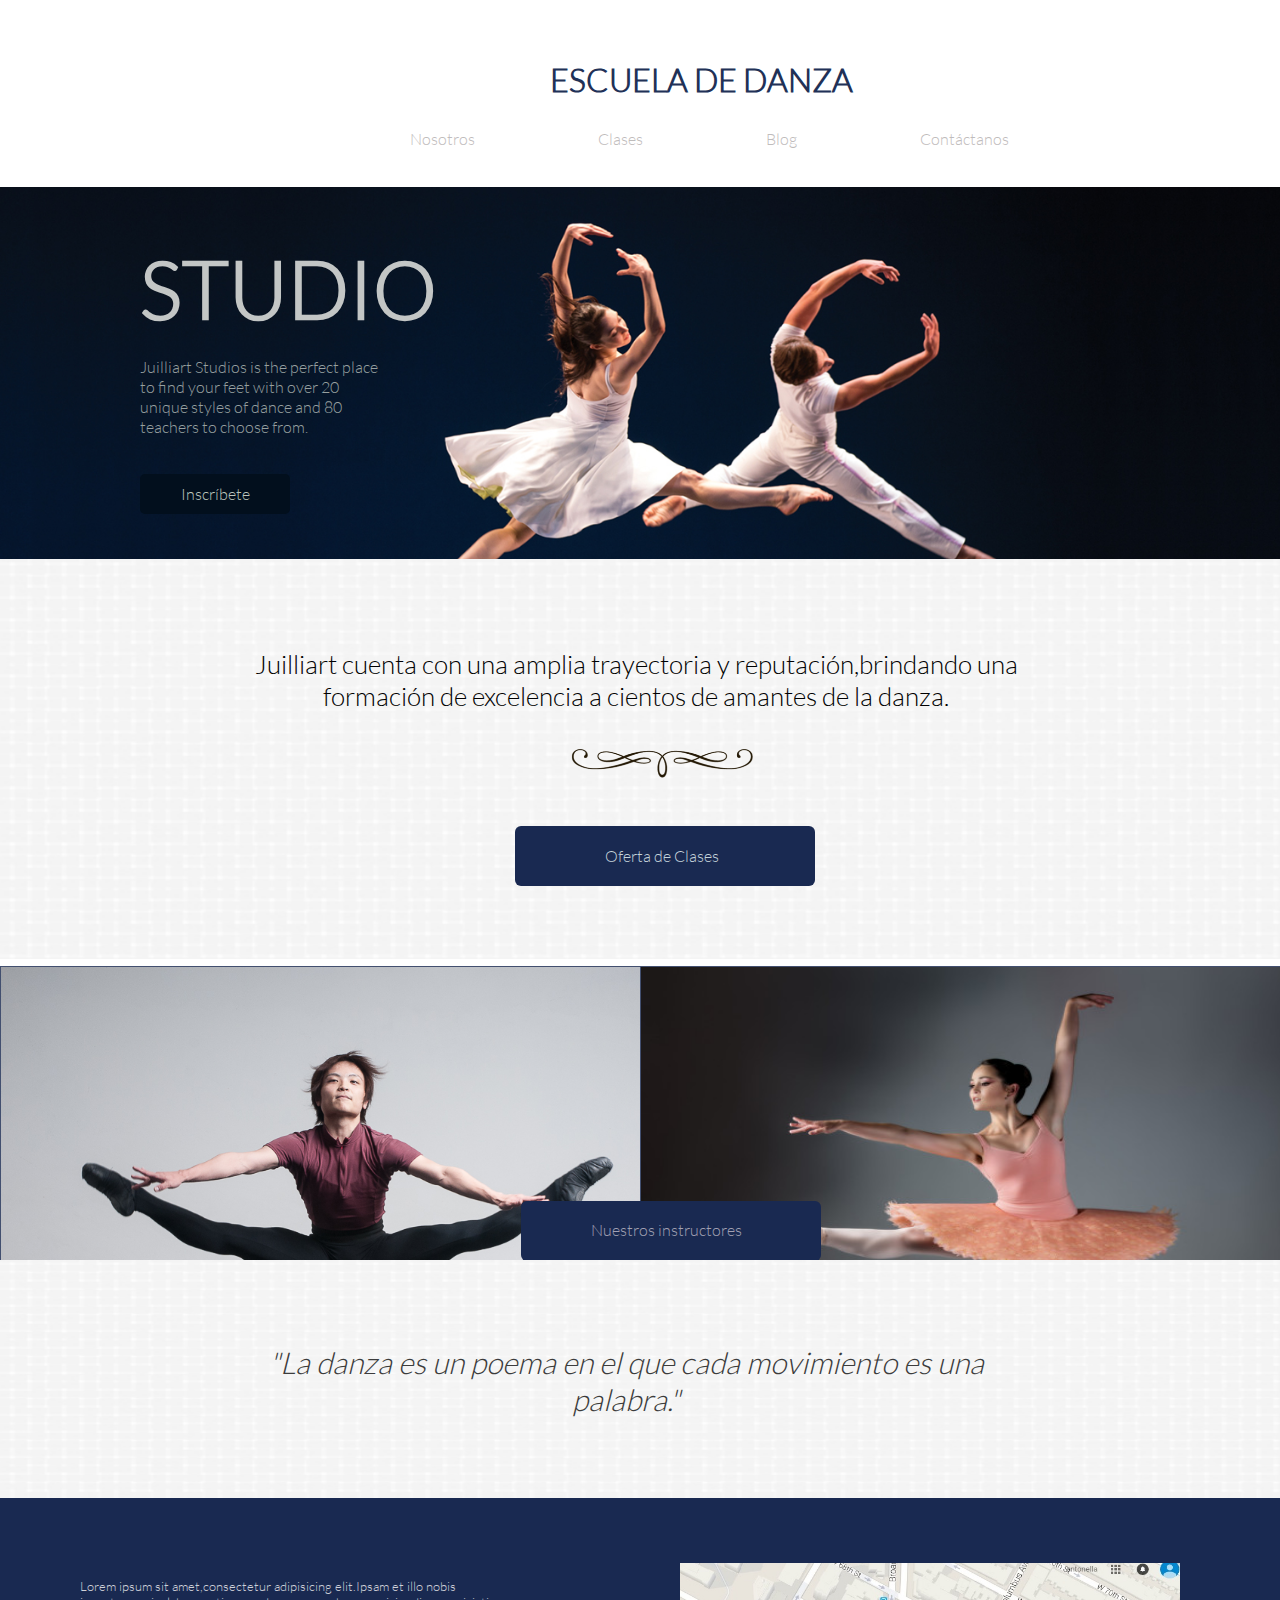
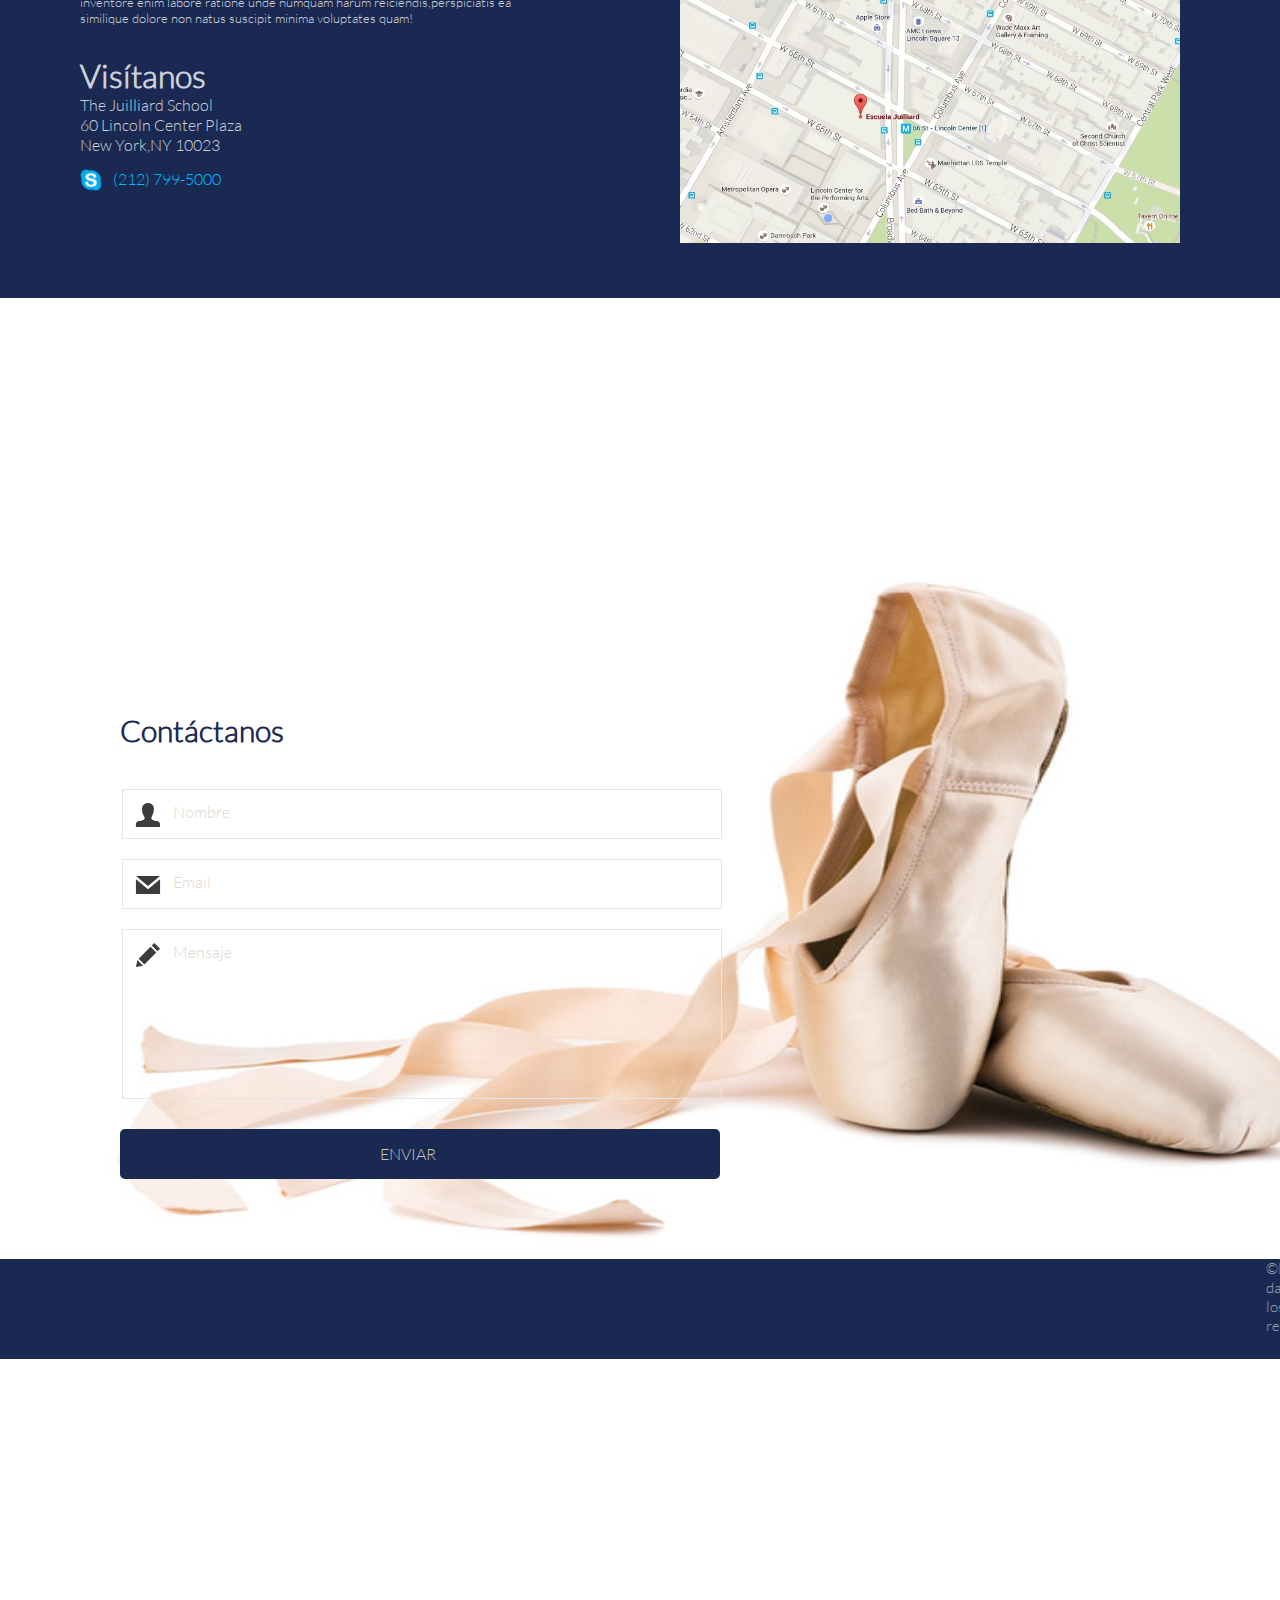
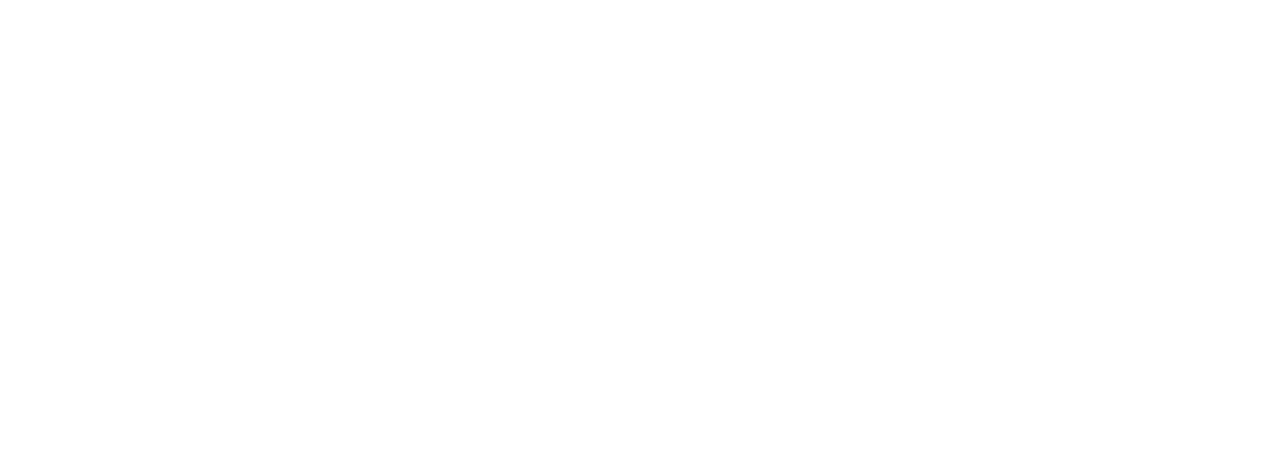
<file: index.html>
<!DOCTYPE html>
<html>
<head>
	<meta charset="UTF-8">
	<title>Escuela de Danza</title>
	<link rel='stylesheet' type='text/css' href='http://fonts.googleapis.com/css?family=Montserrat:400,700'>
	<link rel="stylesheet" type="text/css" href="css/grid-system.css">
	<link rel="stylesheet" type="text/css" href="css/utilities.css">
	<link rel="stylesheet" type="text/css" href="css/common.css">
	<link rel="stylesheet" type="text/css" href="css/main.css">
</head>
<body>
	<header class="container1-fluid">
		<div class="row">
		  <div class="col-12">
		  	 <h1 class="title">Escuela de Danza</h1>
		  	   <nav class="navegador">
		  	   	<ul>
		  	   		<li class="lista"><a href="#">Nosotros</a></li>
		  	   		<li class="lista"><a href="#">Clases</a></li>
		  	   		<li class="lista"><a href="#">Blog</a></li>
		  	   		<li class="lista"><a href="#">Contáctanos</a></li>
		  	   	</ul>
		  	   </nav>
		  </div>
		</div>
	</header>

	<section class="container2-fluid">
		<div class="row">
		   <div class="col-12">
		   	 <h1 class="studio">Studio</h1>
		   	 <p class="intro">Juilliart Studios is the perfect place<br> to find your feet with over 20<br> unique styles of dance and 80<br> teachers to choose from.</p> 
		
		   	<img class="imagendefondo"src="img/dance_1.jpg"/>
		   	 
		   	 <div class="inscribete">
		   	 	<p class="insp">Inscríbete</p>
		   	 </div>
		   </div>
		</div>
	</section>

	<section class="container3-fluid">
		<div class="row">
		  <div class="col-12">
		    <img class="textura1"src="img/textura_2.jpg"/>
		  	 <p class="def">Juilliart cuenta con una amplia trayectoria y reputación,brindando una<br> formación de excelencia a cientos de amantes de la danza.</p>
		  	 <img class="tatoo1"src="img/decoration_1.png"/>
		  	 <div class="bluebar">
		  	 	<p class="pblue">Oferta de Clases</p>
		  	 </div>
		  </div>
		</div>
	</section>

	<section class="container4-fluid">
		<div class="row">
		  <div class="col-6">
		  	<img class="profe1"src="img/instructor_4.jpg">
		  </div>
		  <div class="col-6">
		  	<img class="profe2"src="img/profesor_9.jpg"/>
		  </div>
		  <div class="bluebar2">
		  	<p class="profeparrafo">Nuestros instructores</p>
		  </div>
		</div>
	</section>

	<section class="container5-fluid">
		<div class="row">
			<div class="col-12">
			 <img class="textura2"src="img/textura_2.jpg"/>
		  	 <p class="def1">"La danza es un poema en el que cada movimiento es una<br> palabra."</p>
			</div>
		</div>
	</section>

	<section class="container6-fluid">
		<div class="row">
		  <div class="col-6">
		  	<p class="directiontext">Lorem ipsum sit amet,consectetur adipisicing elit.Ipsam et illo nobis<br> inventore enim labore ratione unde numquam harum reiciendis,perspiciatis ea<br> similique dolore non natus suscipit minima voluptates quam!</p>
		  	<h1 class="visitanos">Visítanos</h1>
		  	<p class="direction">The Juilliard School <br> 60 Lincoln Center Plaza <br>  New York,NY 10023<br>
		  	<img class="skype"src="img/skype_png.png"/>
		  	<span style="color:#00bfff">(212) 799-5000</span>
		  	</p>
		  </div>
		  <div class="col-6">
		  	<img class="mapa" src="img/MAPA JIULLIARD.jpg"/>
		  </div>
		</div>
	</section>

	<section class="container7-fluid">
		<div class="row">
		  <div class="col-12">
		  	<img class="balletfondo"src="img/shoes_1.jpg"/>
		  	<h1 class="contactanos">Contáctanos</h1>
		  	<div class="contacto">
		  		<p class="namep">Nombre</p>
		  		<img class="contacticon" src="img/name.svg"/>
		  	</div>
		  	<div class="mail">
		  		<p class="mailp">Email</p>
		  		<img class="mailicon"src="img/email.svg"/>
		  	</div>
		  	<div class="write">
		  		<p class="writep">Mensaje</p>
		  		<img class="commenticon"src="img/comment.svg"/>
		  	</div>
		  	<div class="bluebarra">
		  		<p class="enviar">enviar</p>
		  	</div>
		  </div>
		</div>
	</section>

	<footer>
		<div class="lastpart">
		  <p class="lastp">©Escuela de danza.Todos los derechos reservados.</p>	
		</div>
	</footer>
</body>
</html>
</file>
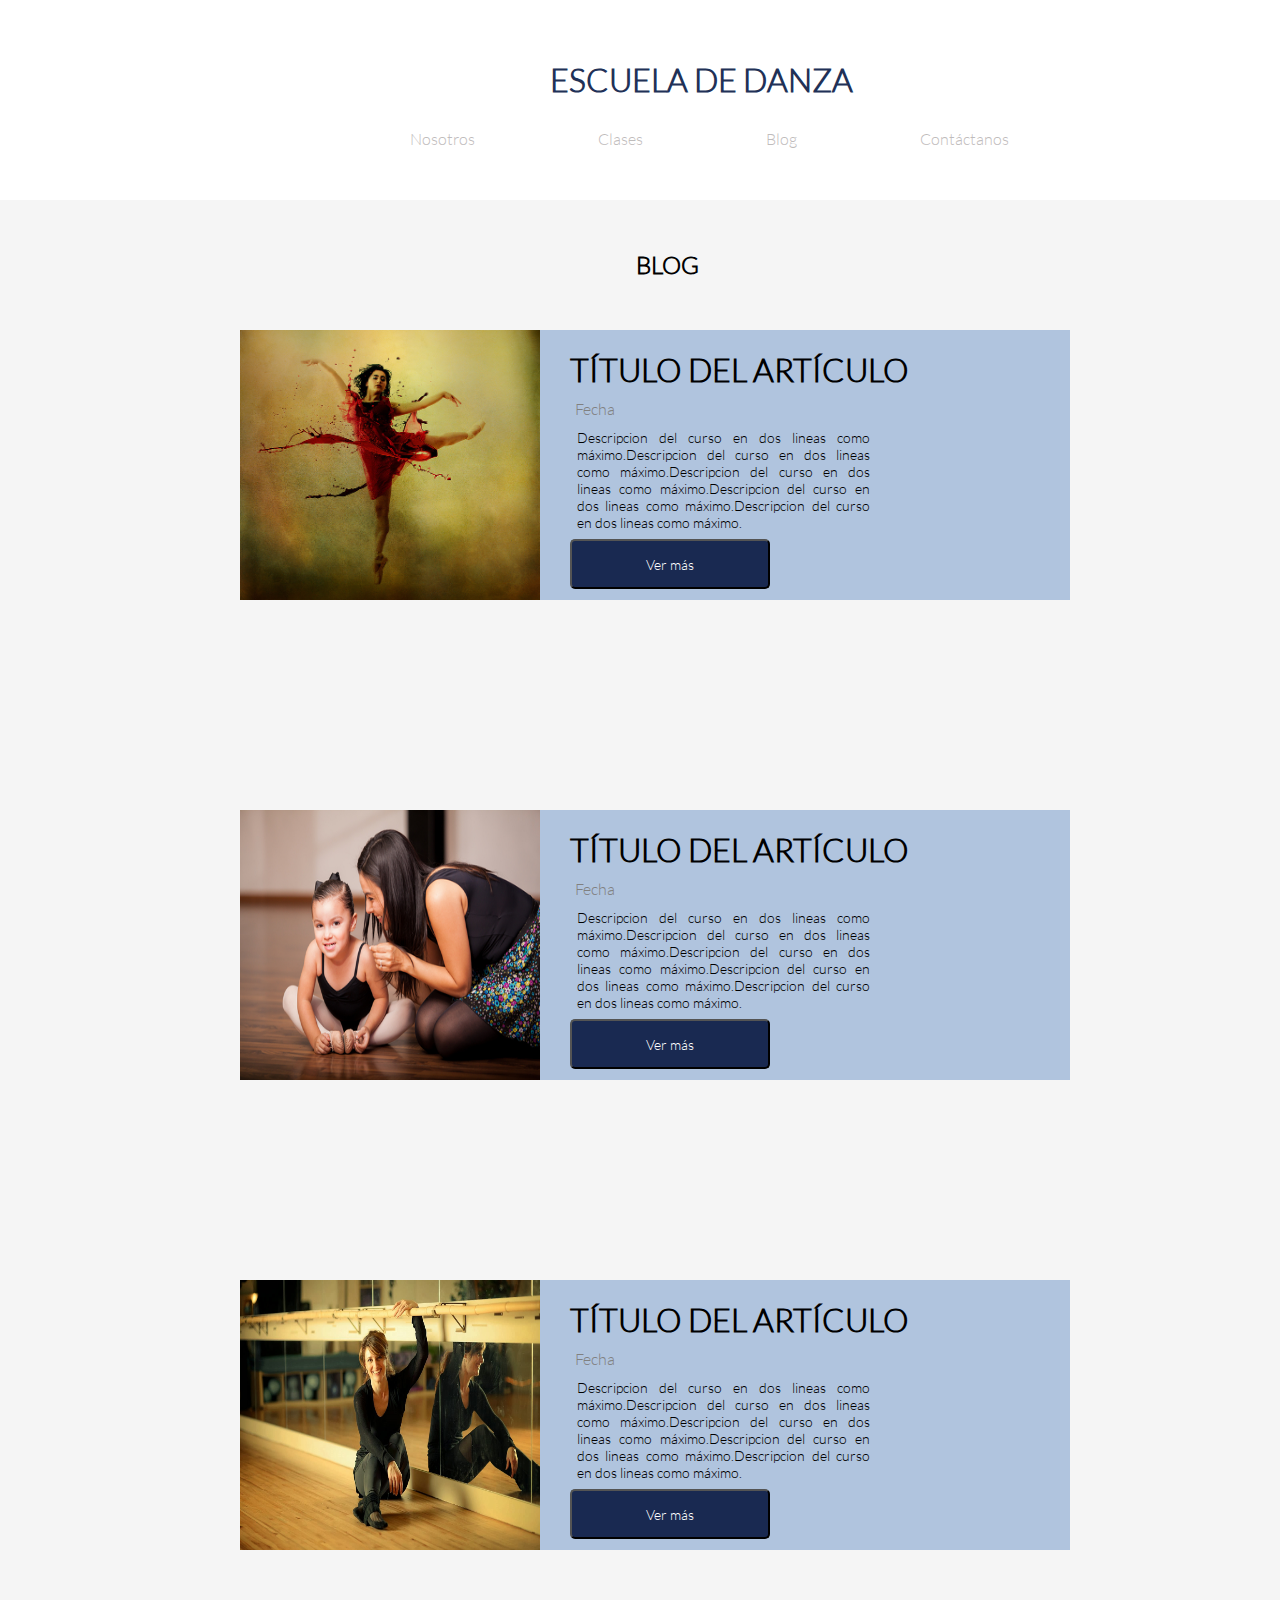
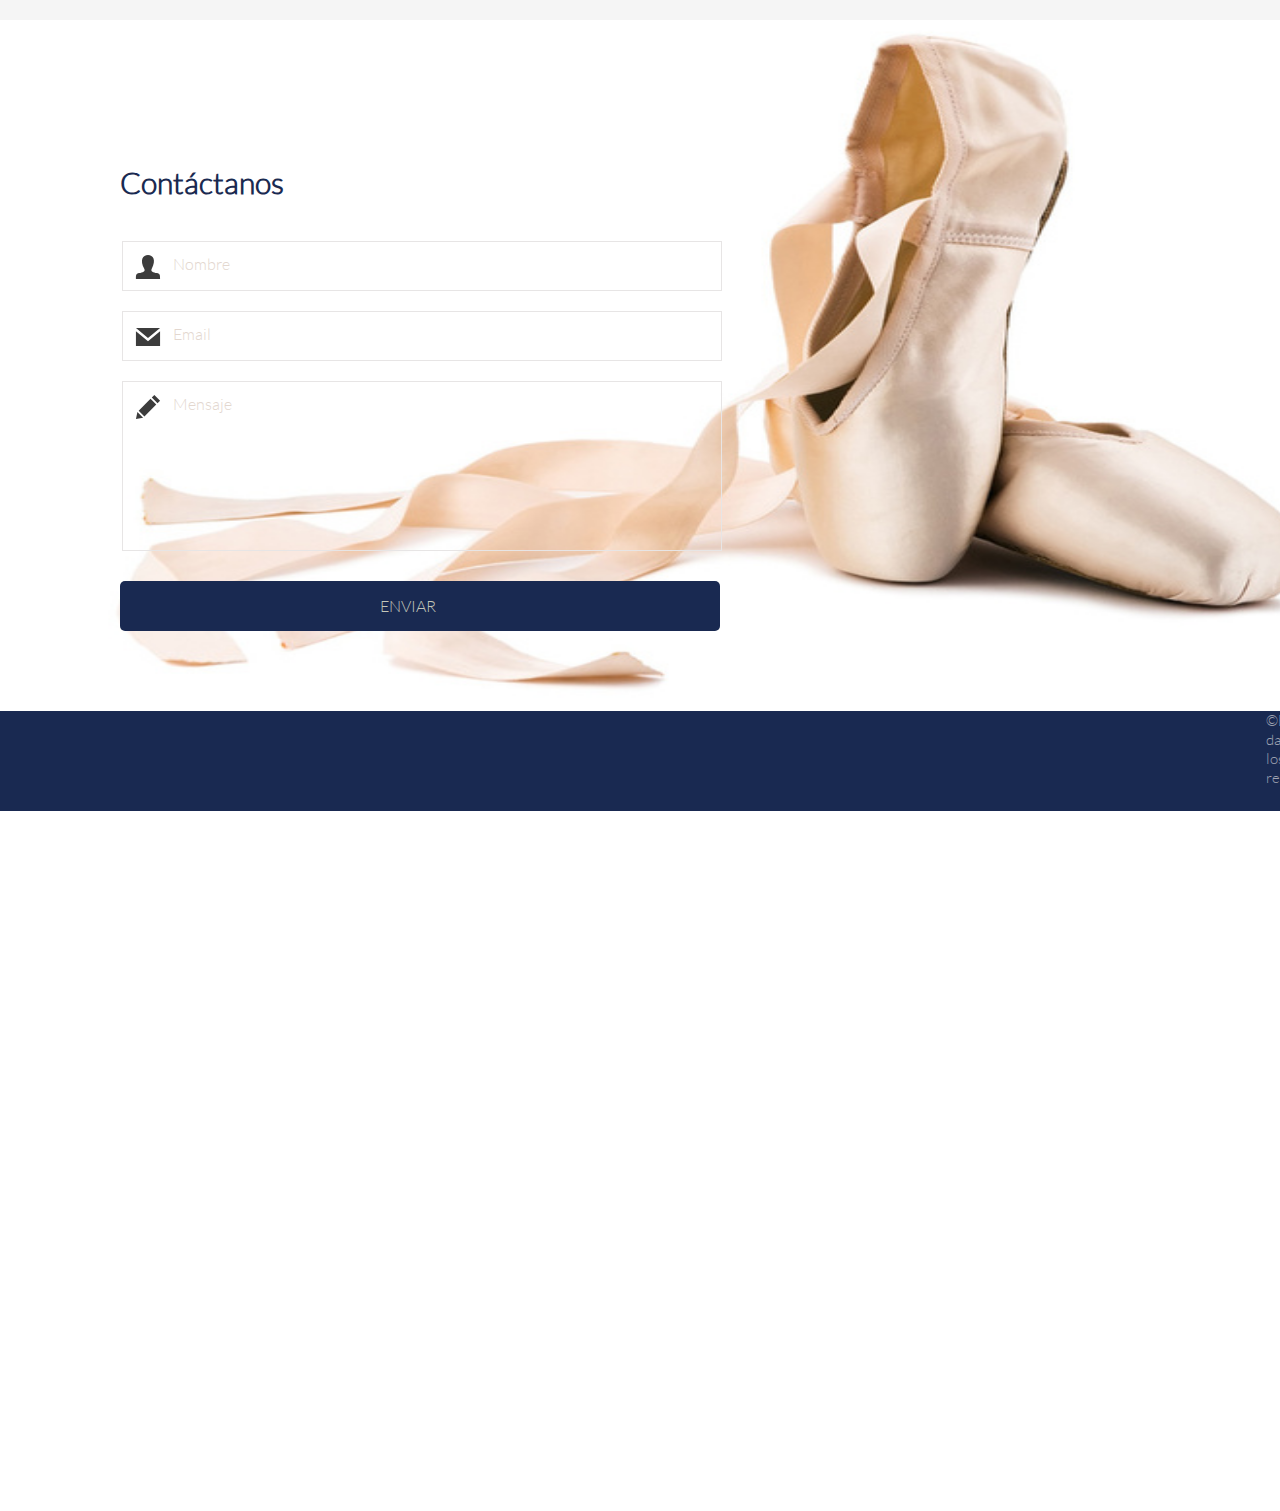
<file: blog.html>
<!DOCTYPE html>
<html>
<head>
	<meta charset="UTF-8">
	<title>Escuela de Danza</title>
	<link rel='stylesheet' type='text/css' href='http://fonts.googleapis.com/css?family=Montserrat:400,700'>
	<link rel="stylesheet" type="text/css" href="css/grid-system.css">
	<link rel="stylesheet" type="text/css" href="css/utilities.css">
	<link rel="stylesheet" type="text/css" href="css/common.css">
	<link rel="stylesheet" type="text/css" href="css/blog.css">
</head>
<body>
<header class="containedor1-fluid">
		<div class="row">
		  <div class="col-12">
		  	 <h1 class="title">Escuela de Danza</h1>
		  	   <nav class="navegador">
		  	   	<ul>
		  	   		<li class="lista"><a href="#">Nosotros</a></li>
		  	   		<li class="lista"><a href="#">Clases</a></li>
		  	   		<li class="lista"><a href="#">Blog</a></li>
		  	   		<li class="lista"><a href="#">Contáctanos</a></li>
		  	   	</ul>
		  	   </nav>
		  </div>
		</div>
	</header>

	<section class="container2-fluid">
		<div class="row">
			<h1 class="blog">Blog</h1>
			<div class="col-12">
				<div class="first">
					<img class="blogimg" src="img/blog1.jpg"/>
					<h1 class="titulo">Título del artículo</h1>
					 <p class="p1">Fecha</p>
					 <p class="p">Descripcion del curso en dos lineas como máximo.Descripcion del curso en dos lineas como máximo.Descripcion del curso en dos lineas como máximo.Descripcion del curso en dos lineas como máximo.Descripcion del curso en dos lineas como máximo.</p>
					 <button>Ver más</button>
				</div>
				<div class="second">
					<img class="blogimg" src="img/profesor_5.jpg"/>
					<h1 class="titulo">Título del artículo</h1>
					 <p class="p1">Fecha</p>
					 <p class="p">Descripcion del curso en dos lineas como máximo.Descripcion del curso en dos lineas como máximo.Descripcion del curso en dos lineas como máximo.Descripcion del curso en dos lineas como máximo.Descripcion del curso en dos lineas como máximo.</p>
					 <button>Ver más</button>
				</div>
				<div class="third">
					<img class="blogimg" src="img/instructor_1.jpg"/>
           <h1 class="titulo">Título del artículo</h1>
					 <p class="p1">Fecha</p>
					 <p class="p">Descripcion del curso en dos lineas como máximo.Descripcion del curso en dos lineas como máximo.Descripcion del curso en dos lineas como máximo.Descripcion del curso en dos lineas como máximo.Descripcion del curso en dos lineas como máximo.</p>
					 <button>Ver más</button>
				</div>
			</div>
		</div>
	</section>
<section class="container7-fluid">
    <div class="row">
      <div class="col-12">
        <img class="balletfondo"src="img/shoes_1.jpg"/>
        <h1 class="contactanos">Contáctanos</h1>
        <div class="contacto">
          <p class="namep">Nombre</p>
          <img class="contacticon" src="img/name.svg"/>
        </div>
        <div class="mail">
          <p class="mailp">Email</p>
          <img class="mailicon"src="img/email.svg"/>
        </div>
        <div class="write">
          <p class="writep">Mensaje</p>
          <img class="commenticon"src="img/comment.svg"/>
        </div>
        <div class="bluebarra">
          <p class="enviar">enviar</p>
        </div>
      </div>
    </div>
  </section>

  <footer>
    <div class="lastpart">
      <p class="lastp">©Escuela de danza.Todos los derechos reservados.</p> 
    </div>
  </footer>



</body>
</html>
</file>
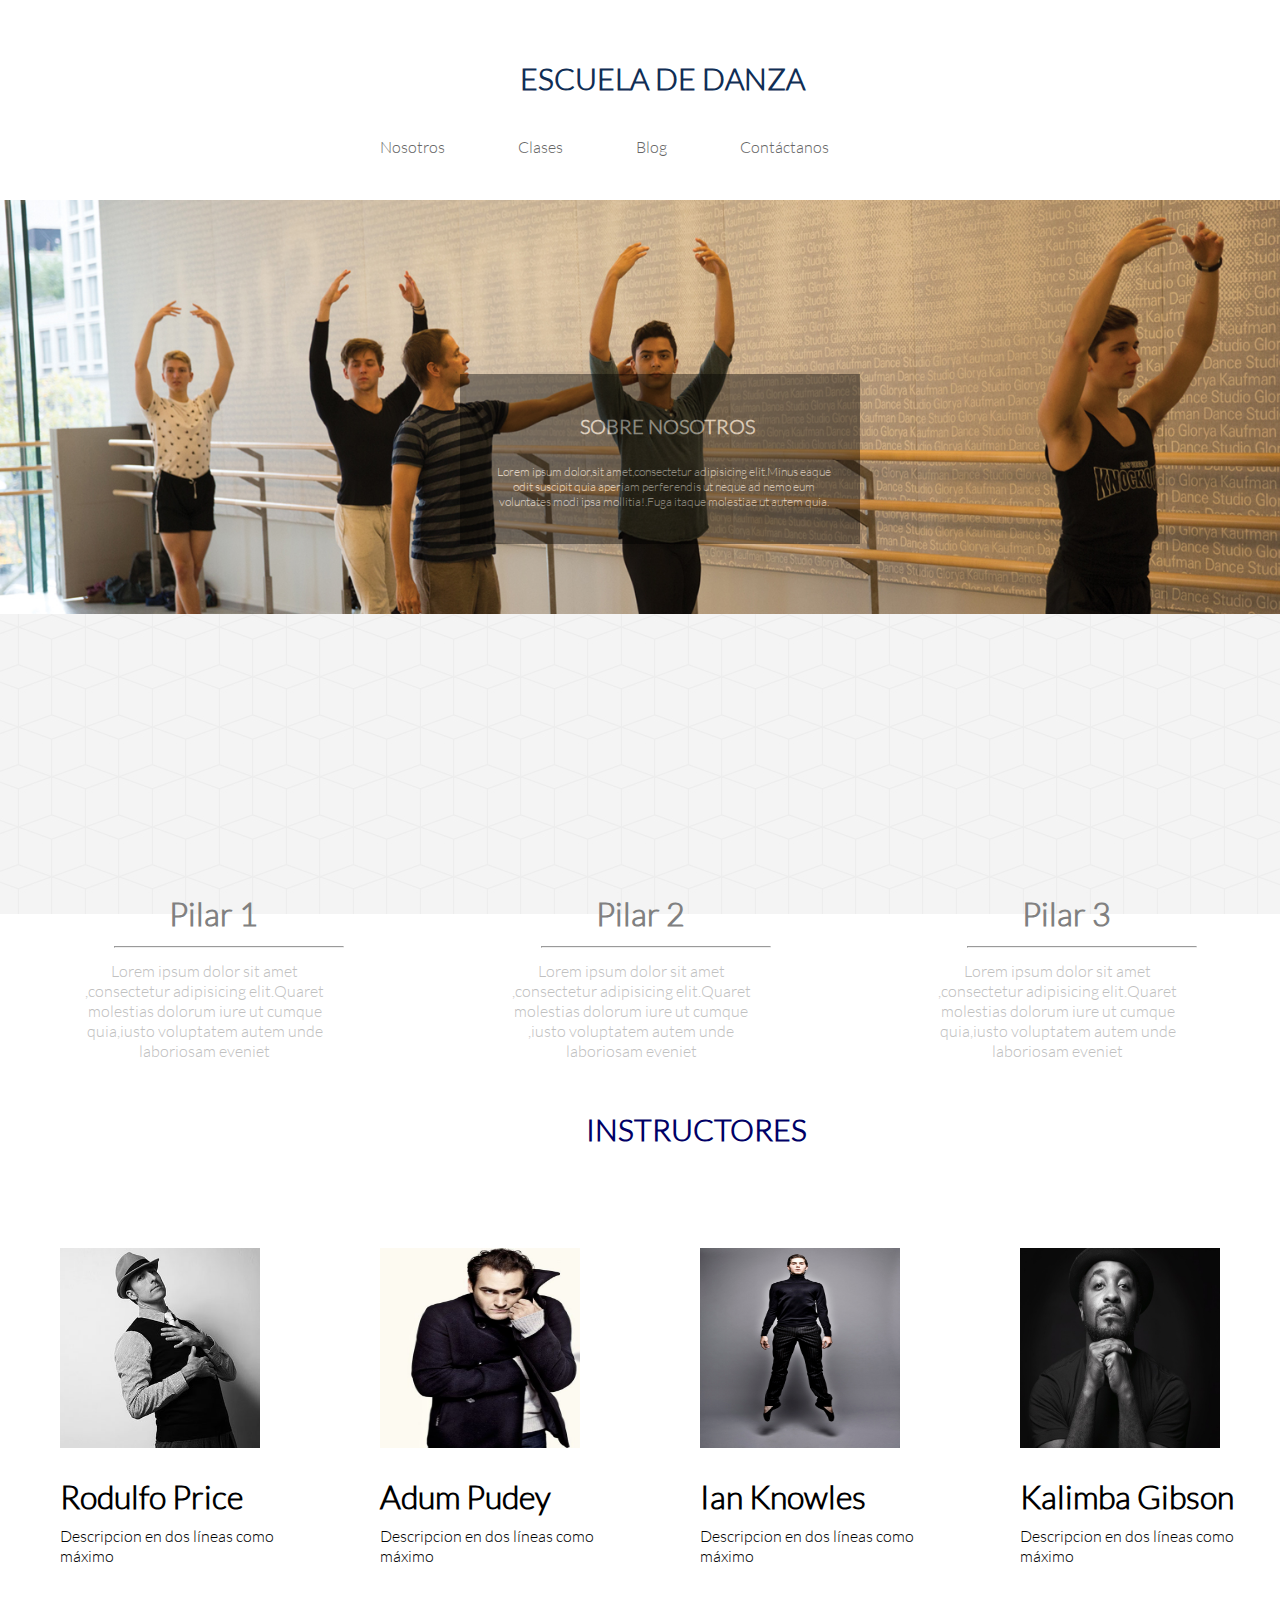
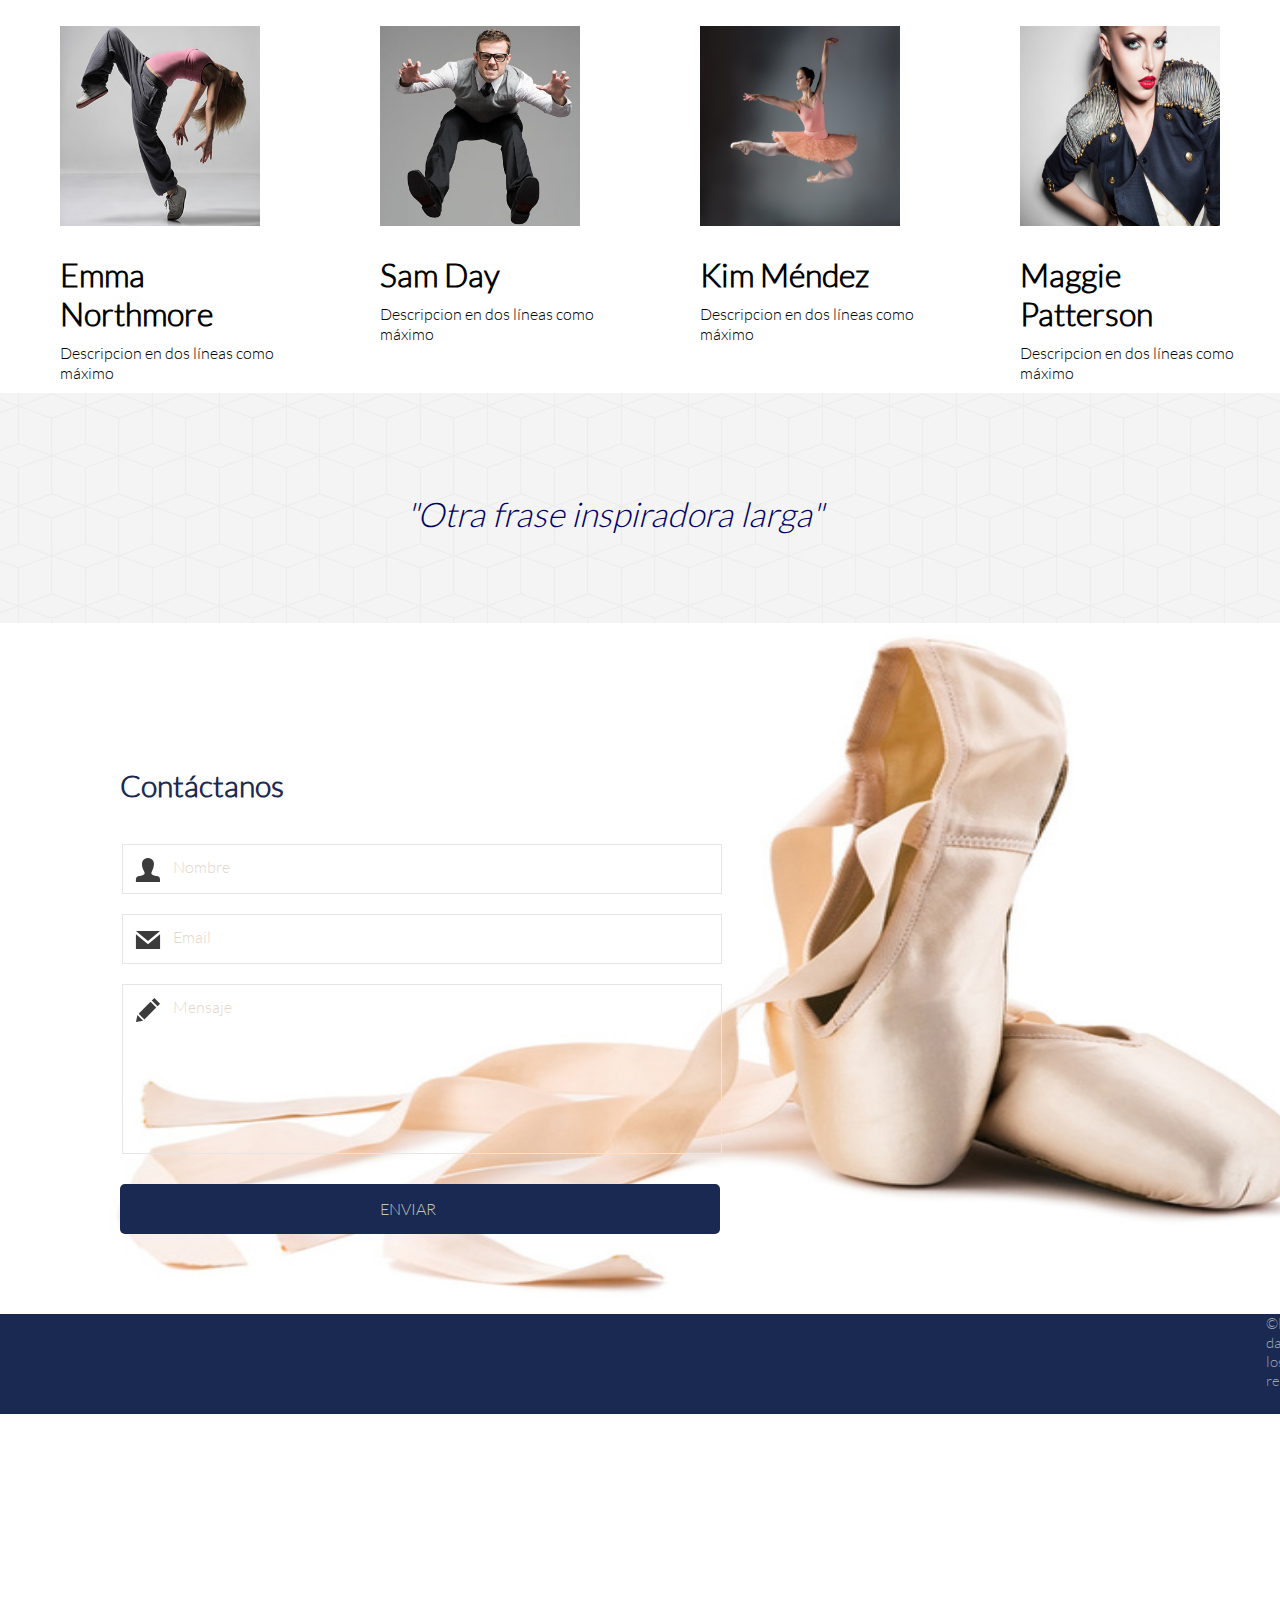
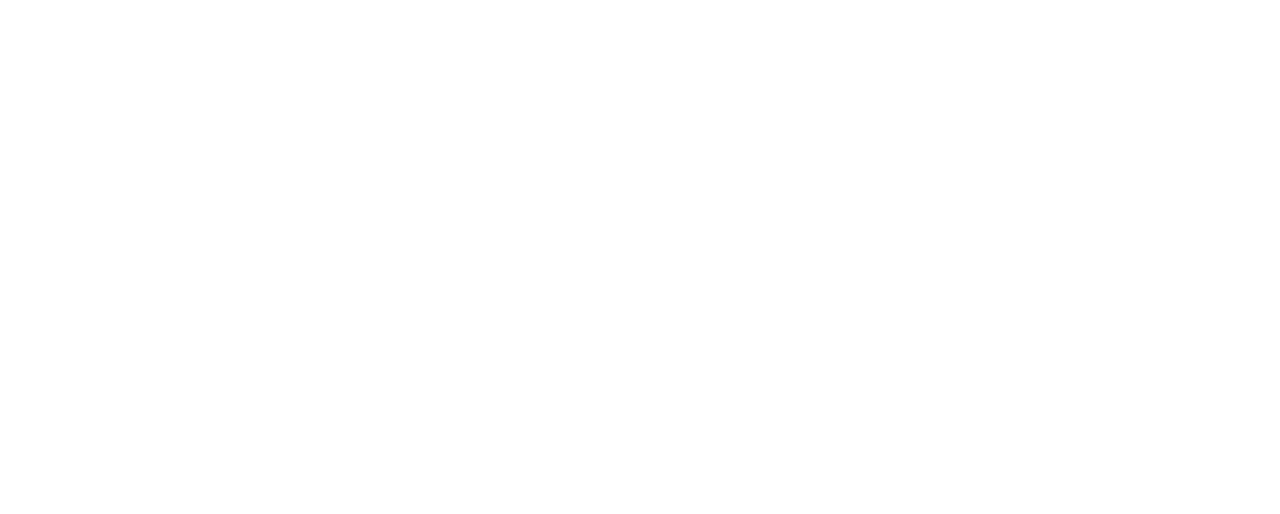
<file: nosotros.html>
<!DOCTYPE html>
<html>
<head>
	<meta charset="UTF-8">
	<title>Escuela de Danza</title>
	<link rel='stylesheet' type='text/css' href='http://fonts.googleapis.com/css?family=Montserrat:400,700'>
	<link rel="stylesheet" type="text/css" href="css/grid-system.css">
	<link rel="stylesheet" type="text/css" href="css/utilities.css">
	<link rel="stylesheet" type="text/css" href="css/common.css">
	<link rel="stylesheet" type="text/css" href="css/nosotros.css">
</head>
<body>
<header class="container1-fluid">
      <div class="row">
      	 <div class="col-12">
      	 	<h1 class="title">Escuela de Danza</h1>
             <nav class="navegador">
               <ul>
               	<li class="lista"><a href="#">Nosotros</a></li>
               	<li class="lista"><a href="#">Clases</a></li>
               	<li class="lista"><a href="#">Blog</a></li>
               	<li class="lista"><a href="#">Contáctanos</a></li>
               </ul>
             </nav>
      	 </div>
      </div>
    </header>

    <section class="container2-fluid">
    	<div class="row">
    	  <div class="col-12">
    	  	<img class="dance1"src="img/dance_7.jpg"/>
          <div class="clearbox">
            <h1 class="about">Sobre Nosotros</h1>
            <p class="aboutp">Lorem ipsum dolor,sit amet,consectetur adipisicing elit.Minus eaque<br>odit suscipit quia aperiam perferendis ut neque ad nemo eum<br> voluntates modi ipsa mollitia!.Fuga itaque molestiae ut autem quia.</p>
          </div>
    	  </div>
    	</div>
    </section>

    <section class="container3-fluid">
      <div class="row">
        <div class="texturefondo"></div>

  <div class="pilarmain">
        <div class="col-4">
          <h1 class="pilartext">Pilar 1</h1>
          <hr class="bar"></hr>
          <p class="pilarp">Lorem ipsum dolor sit amet<br>,consectetur adipisicing elit.Quaret<br> molestias dolorum iure ut cumque<br>quia,iusto voluptatem autem unde<br> laboriosam eveniet</p>
        </div>
        <div class="col-4">
          <h1 class="pilartext">Pilar 2</h1>
          <hr class="bar"></hr>
          <p class="pilarp">Lorem ipsum dolor sit amet<br>,consectetur adipisicing elit.Quaret<br> molestias dolorum iure ut cumque<br>,iusto voluptatem autem unde<br> laboriosam eveniet</p>
        </div>
        <div class="col-4">
          <h1 class="pilartext">Pilar 3</h1>
          <hr class="bar"></hr>
          <p class="pilarp">Lorem ipsum dolor sit amet<br>,consectetur adipisicing elit.Quaret<br> molestias dolorum iure ut cumque<br>quia,iusto voluptatem autem unde<br> laboriosam eveniet</p>
        </div>
  </div>

      </div>
    </section>

    <section class="container4-fluid">
      <div class="row">
      <p class="instr">Instructores</p>
      <div class="profesores">

        <div class="col-3">
          <img class="imgprofe" src="img/profesor_4.jpg"/>
          <h1>Rodulfo Price</h1>
          <p>Descripcion en dos líneas como<br> máximo </p>
        </div>

        <div class="col-3">
          <img  class="imgprofe"src="img/profesor_14.jpg"/>
          <h1>Adum Pudey</h1>
           <p>Descripcion en dos líneas como<br> máximo </p>
        </div>

        <div class="col-3">
           <img class="imgprofe" src="img/profesor_1.jpg"/>
           <h1>Ian Knowles</h1>
            <p>Descripcion en dos líneas como<br> máximo </p>
        </div>

        <div class="col-3">
          <img class="imgprofe"src="img/profesor_10.jpg"/>
          <h1>Kalimba Gibson</h1>
           <p>Descripcion en dos líneas como<br> máximo </p>
        </div>

        <div class="col-3">
          <img class="imgprofe"src="img/profesor_11.jpg"/>
          <h1>Emma Northmore</h1>
           <p>Descripcion en dos líneas como<br> máximo </p>
        </div>

       <div class="col-3">
           <img class="imgprofe"src="img/profesor_12.jpg"/>
           <h1>Sam Day</h1>
            <p>Descripcion en dos líneas como<br> máximo </p>
      </div>

       <div class="col-3">
          <img class="imgprofe"src="img/profesor_9.jpg"/>
          <h1>Kim Méndez</h1>
           <p>Descripcion en dos líneas como<br> máximo </p>
      </div>

       <div class="col-3"><img class="imgprofe"src="img/profesor_15.jpg"/>
            <h1>Maggie Patterson</h1>
             <p>Descripcion en dos líneas como<br> máximo </p>
      </div>
            
       </div>
     </div>  
    </section>

    <section class="container5-fluid">
      <div class="row">
        <div class="background1">
          <p class="otra">"Otra frase inspiradora larga"</p>
        </div>
      </div>
    </section>

    <section class="container7-fluid">
    <div class="row">
      <div class="col-12">
        <img class="balletfondo"src="img/shoes_1.jpg"/>
        <h1 class="contactanos">Contáctanos</h1>
        <div class="contacto">
          <p class="namep">Nombre</p>
          <img class="contacticon" src="img/name.svg"/>
        </div>
        <div class="mail">
          <p class="mailp">Email</p>
          <img class="mailicon"src="img/email.svg"/>
        </div>
        <div class="write">
          <p class="writep">Mensaje</p>
          <img class="commenticon"src="img/comment.svg"/>
        </div>
        <div class="bluebarra">
          <p class="enviar">enviar</p>
        </div>
      </div>
    </div>
  </section>

  <footer>
    <div class="lastpart">
      <p class="lastp">©Escuela de danza.Todos los derechos reservados.</p> 
    </div>
  </footer>
</body>
</html>
</file>
<file: css/grid-system.css>
/* GLOBAL */
* {
  box-sizing: border-box;
  margin: 0;
  padding: 0;
 }

.text-center {
	text-align: center;
}

.text-right {
	text-align: right;
}

/* Grid system */

.container {
	width: 968px;
	padding-left: 14px; 
	padding-right: 14px;
	margin: 0px auto;
	position: relative;
}

.container-fluid {
	width: 100%;
}

.row {
	width: 100%;
	margin-left: -14px;
	margin-right: -14px;
}

.row:before, .row:after{
  content: " ";
  display: table;
}

.row:after {
  clear: both;
}

[class*="col-"] {
	min-height: 7px;
	padding: 0 14px;
	float: left;
}

.col-1 {
	/* (1 / 12) x 100 */
	width: 8.333333%;
} 

.col-2 {
	/* (2 / 12) x 100 */
	width: 16.666667%;
} 

.col-3 {
	/* (3 / 12) x 100 */
	width: 25%;
} 

.col-4 {
	/* (4 / 12) x 100 */
	width: 33.333333%;
}

.col-5 {
	/* (5 / 12) x 100 */
	width: 41.666667%;
}

.col-6 {
	/* (6 / 12) x 100 */
	width: 50%;
} 

.col-7 {
	/* (7 / 12) x 100 */
	width: 58.333333%;
}

.col-8 {
	/* (8 / 12) x 100 */
	width: 66.666667%;
}

.col-9 {
	/* (9 / 12) x 100 */
	width: 75%;
}

.col-10 {
	/* (10 / 12) x 100 */
	width: 83.333333%;
}

.col-11 {
	/* (11 / 12) x 100 */
	width: 91.666667%;
}

.col-12 {
	/* (12 / 12) x 100 */
	width: 100%;
}
</file>
<file: css/utilities.css>
/*Global*/
*{
	font-family: "Latolight";
}

@font-face{
	font-family: LatoHeavy;
	src: url(../fonts/LatoHeavy.ttf);
}
@font-face{
	font-family:Latolight ;
	src: url(../fonts/Latolight.ttf);
}
@font-face{
	font-family: DolceVita;
	src: url(../fonts/DolceVita.ttf);
}
@font-face{
	font-family: Neoteric-Bold;
	src: url(../fonts/Neoteric-Bold.ttf);
}

/* Shortcuts */

.pd-0{
	padding: 0;
}
.pt-5{
	padding-top: 5%;
}
.pb-5{
	padding-bottom: 5%;
}
.mg-0{
	margin: 0;
}
.w-100{
	width: 100%;
}
.lh{
	line-height: 1.5;
}
.text-center{
	text-align: center;
}
.text-left{
	text-align: left;
}
.text-white{
	color: white;
}
.text-gray{
	color: rgb(83, 88, 95);
}
.text-blue{
 color: #192951;
}
.a-none-decoration{
	text-decoration: none;
}
.bg-gray{
	background-color: rgb(244, 244, 244);
}
.bg-img-block{
	background-size: cover;
	background-repeat: no-repeat;
	background-position: center;
}
</file>
<file: css/common.css>
header{
	width:1360px;
	height:200px;
	padding:auto;
}
.title{
	color:#213157;
	text-transform:uppercase;
	margin-left:550px;
	margin-top:60px;
}
.lista{
	list-style: none;
	position: relative;
	display: inline-block;
	margin-left:150px;
    left:260px;
    top:30px;
}
a:hover{
	background-color:#cec2e5;
}
nav a{
	text-decoration: none;
    color:#BFBCBC;
    margin-right:-30px;
    }
 .container7-fluid{
	margin-top:300px;
}
.balletfondo{
  width:1360px;
  height:680px;
  top:-330px;
  position:relative;
}
.contactanos{
  z-index:99;
  position:relative;
  top:-870px;
  left:120px;
  color:#1A2A51;
  font-size:30px;
}
.contacto{
  width:600px;
  height:50px;
  border:1px solid #E7E5E5;
  top:-870px;
  left:122px;
  position:relative;
  z-index:99;
  margin-top:40px;
  margin-bottom:20px;
}
.namep{
  color:#E3D7CF;
  position:relative;
  z-index:99;
  top:12px;
  left:50px;
}
.contacticon{
  width:30px;
  height:30px;
  position:relative;
  z-index:99;
  top:-10px;
  left:10px;
}
.mail{
  width:600px;
  height:50px;
  border:1px solid #E7E5E5;
  position:relative;
  z-index:99;
  top:-870px;
  left:122px;
  margin-bottom:20px;
}
.mailp{
  color:#E3D7CF;
  position:relative;
  z-index:99;
  top:12px;
  left:50px;
}
.mailicon{
  width:30px;
  height:30px;
  position:relative;
  z-index:99;
  top:-10px;
  left:10px;
}
.write{
  width:600px;
  height:170px;
  border:1px solid #E7E5E5;
  position:relative;
  z-index:99;
  top:-870px;
  left:122px;
}
.writep{
  color:#E3D7CF;
  position:relative;
  z-index:99;
  top:12px;
  left:50px;
}
.commenticon{
  width:30px;
  height:30px;
  position:relative;
  z-index:99;
  top:-10px;
  left:10px;
}
.bluebarra{
  background-color:#192951;
  width:600px;
  height:50px;
  z-index:99;
  position:relative;
  border-radius:5px;
  top:-840px;
  left:120px;
}
.enviar{
  color:#C4C7B9;
  width:600px;
  text-transform: uppercase;
  top:15px;
  left:260px;
  z-index:99;
  position:relative;
}
footer{
  background-color:#192951;
  width:1360px;
  height:100px;
  position: relative;
  z-index:99;
  top:-700px;
}
.lastp{
  color:#9EA2B2;
  font-size:15px;
  margin-top:-60px;
  margin-left:30px;
}

.blackbox{
	background-color:black;
	opacity:0.4;
	width:200px;
	height:100px;
	z-index:99;
	position:relative;
	top:-200px;
	left:250px;
	position: relative;
	display: inline-block;
}

.balletfondo{
  width:1360px;
  height:680px;
  top:-330px;
  position:relative;
}
.contactanos{
  z-index:99;
  position:relative;
  top:-870px;
  left:120px;
  color:#1A2A51;
  font-size:30px;
}
.contacto{
  width:600px;
  height:50px;
  border:1px solid #E7E5E5;
  top:-870px;
  left:122px;
  position:relative;
  z-index:99;
  margin-top:40px;
  margin-bottom:20px;
}
.namep{
  color:#E3D7CF;
  position:relative;
  z-index:99;
  top:12px;
  left:50px;
}
.contacticon{
  width:30px;
  height:30px;
  position:relative;
  z-index:99;
  top:-10px;
  left:10px;
}
.mail{
  width:600px;
  height:50px;
  border:1px solid #E7E5E5;
  position:relative;
  z-index:99;
  top:-870px;
  left:122px;
  margin-bottom:20px;
}
.mailp{
  color:#E3D7CF;
  position:relative;
  z-index:99;
  top:12px;
  left:50px;
}
.mailicon{
  width:30px;
  height:30px;
  position:relative;
  z-index:99;
  top:-10px;
  left:10px;
}
.write{
  width:600px;
  height:170px;
  border:1px solid #E7E5E5;
  position:relative;
  z-index:99;
  top:-870px;
  left:122px;
}
.writep{
  color:#E3D7CF;
  position:relative;
  z-index:99;
  top:12px;
  left:50px;
}
.commenticon{
  width:30px;
  height:30px;
  position:relative;
  z-index:99;
  top:-10px;
  left:10px;
}
</file>
<file: css/main.css>
header{
	width:1360px;
	height:200px;
	padding:auto;
}
.title{
	color:#213157;
	text-transform:uppercase;
	margin-left:550px;
	margin-top:60px;
}
.lista{
	list-style: none;
	position: relative;
	display: inline-block;
	margin-left:150px;
    left:260px;
    top:30px;
}
a:hover{
	background-color:#cec2e5;
}
nav a{
	text-decoration: none;
    color:#BFBCBC;
    margin-right:-30px;
}
.imagendefondo{
   width:1360px;
   margin-top:-190px;
   position:relative;
}
.studio{
	position: relative;
	z-index:99;
	color:#C3C6C5;
	text-transform:uppercase;
	font-weight:bold;
	font-size:80px;
	top:40px;
	left:140px;

}
.intro{
	position:relative;
	z-index:99;
	color:#BDC6BE;
	top:60px;
	left:140px;
    width:300px;
    font-size:16px;
    color:#97A0A0;
}
.inscribete{
	position: relative;
	z-index:99;
	color:#BDC6BE;
	width:150px;
	height:40px;
	background-color:#020F1D;
	top:-300px;
	left:140px;
	border-radius:5px;
}
.inscribete:hover{
	background-color:#cec2e5;
}
.insp{
  margin-top:30px;
  text-align:center;
  bottom:-10px;
  position: relative;
  z-index:99;
}
.textura1{
  width:1360px;
  height:400px;
  top:-255px;
  z-index:99;
  position:relative;
}
.def{
  margin-top:-570px;
  left:10px;
  z-index:99;
  position:relative;
  font-size:26px;
  text-align:center;
}
.bluebar{
  background-color:#192951;
  width:300px;
  height:60px;
  top:80px;
  border-radius:6px;
  position: relative;
  z-index:99;
  margin-left:515px;
  margin-top:-150px;
}
.pblue{
  z-index:99;
  position: relative;
  color:#C5D4DC;
  top:20px;
  left:90px;
}
.tatoo1{
  z-index:99;
  position: relative;
  width:200px;
  height:180px;
  left:560px;
  top:-40px;
}

.profe1{
  width:684px;
  height:450px;
  margin-top:145px;
  border:1px solid #424F6F;
}
.profe2{
  width:684px;
  height:450px;
  margin-top:145px;
  border:1px solid #424F6F;
}
.bluebar2{
  background-color:#192951;
  width:300px;
  height:60px;
  top:-120px;
  left:20px;
  border-radius:6px;
  position: relative;
  z-index:99;
  margin-left:515px;
  margin-top:500px;
}
.profeparrafo{
  color:#A2A1B3;
  top:-80px;
  margin-left:70px;
  position: relative;
  z-index:99;
}
.textura2{
  top:-160px;
  width:1360px;
  height:300px;
  z-index:99;
  position:relative;
}
.def1{
  font-size:30px;
  font-style:italic;
  text-align:center;
  color:#3C3C3C;
  top:-380px;
  position: relative;
  z-index:99;
}
.container6-fluid{
  background-color:#192951;
  width:1360px;
  height:400px;
  top:-300px;
  z-index:99;
  position:relative;
}
.skype{
  width:30px;
  height:30px;
  z-index:99;
  position: relative;
}
.mapa{
  width:500px;
  height:280px;
  top:65px;
  position:relative;
  z-index:99;
}
.directiontext{
  color:#CED1D9;
  font-size:13px;
  position:relative;
  z-index:99;
  left:80px;
  top:80px;
}
.visitanos{
  color:#CED1D9;
  left:80px;
  top:110px;
  position: relative;
  z-index:99;
}
.direction{
  color:#CED1D9;
  left:80px;
  top:110px;
  position: relative;
  z-index:99;
}
.skype{
  top:10px;
  left:-4px;
  position: relative;
  z-index:99;
}
.balletfondo{
  width:1360px;
  height:680px;
  top:-330px;
  position:relative;
}
.contactanos{
  z-index:99;
  position:relative;
  top:-870px;
  left:120px;
  color:#1A2A51;
  font-size:30px;
}
.contacto{
  width:600px;
  height:50px;
  border:1px solid #E7E5E5;
  top:-870px;
  left:122px;
  position:relative;
  z-index:99;
  margin-top:40px;
  margin-bottom:20px;
}
.namep{
  color:#E3D7CF;
  position:relative;
  z-index:99;
  top:12px;
  left:50px;
}
.contacticon{
  width:30px;
  height:30px;
  position:relative;
  z-index:99;
  top:-10px;
  left:10px;
}
.mail{
  width:600px;
  height:50px;
  border:1px solid #E7E5E5;
  position:relative;
  z-index:99;
  top:-870px;
  left:122px;
  margin-bottom:20px;
}
.mailp{
  color:#E3D7CF;
  position:relative;
  z-index:99;
  top:12px;
  left:50px;
}
.mailicon{
  width:30px;
  height:30px;
  position:relative;
  z-index:99;
  top:-10px;
  left:10px;
}
.write{
  width:600px;
  height:170px;
  border:1px solid #E7E5E5;
  position:relative;
  z-index:99;
  top:-870px;
  left:122px;
}
.writep{
  color:#E3D7CF;
  position:relative;
  z-index:99;
  top:12px;
  left:50px;
}
.commenticon{
  width:30px;
  height:30px;
  position:relative;
  z-index:99;
  top:-10px;
  left:10px;
}
.bluebarra{
  background-color:#192951;
  width:600px;
  height:50px;
  z-index:99;
  position:relative;
  border-radius:5px;
  top:-840px;
  left:120px;
}
.enviar{
  color:#C4C7B9;
  width:600px;
  text-transform: uppercase;
  top:15px;
  left:260px;
  z-index:99;
  position:relative;
}
footer{
  background-color:#192951;
  width:1360px;
  height:100px;
  position: relative;
  z-index:99;
  top:-700px;
}
.lastp{
  color:#9EA2B2;
  font-size:15px;
  margin-top:-60px;
  margin-left:30px;
}
</file>
<file: css/blog.css>
header{
	width:1360px;
	height:200px;
	padding:auto;
}
.title{
	color:#213157;
	text-transform:uppercase;
	margin-left:550px;
	margin-top:60px;
}
.lista{
	list-style: none;
	position: relative;
	display: inline-block;
	margin-left:150px;
    left:260px;
    top:30px;
}
a:hover{
	background-color:#cec2e5;
}
nav a{
	text-decoration: none;
    color:#BFBCBC;
    margin-right:-30px;
    }

 .container2-fluid{
 	background-color:#F5F5F5;
 	width:1360px;
 	height:1450px;
 }
 .blog{
 	color:black;
 	text-transform: uppercase;
 	font-size:24px;
 	margin-left:650px;
 	margin-top: 50px;
 }
 .blogimg{
 	width:300px;
 	height:270px;
 	margin-top:50px;
 	margin-left:-30px;
 	position: relative;
 	z-index: 99;
 	display: block;
 	margin-bottom: 20px;
 }
 .first{
 	width:800px;
 	height:270px;
 	margin-top:80px;
 	left:270px;
 	background-color:#B0C4DE;
 	position: relative;
 	bottom:30px;
 	display: block;
 }
 .second{
 	width:800px;
 	height:270px;
 	margin-top:150px;
 	left:270px;
 	background-color:#B0C4DE;
 	position: relative;
 	bottom:-30px;
 	display: block;
 }
 .third{
 	width:800px;
 	height:270px;
 	margin-top:200px;
 	background-color:#B0C4DE;
 	position: relative;
 	bottom:-30px;
 	left:270px;
 	display: block;
 }
 button{
  background-color:#192951;
  width:200px;
  height:50px;
  z-index:99;
  position:relative;
  border-radius:5px;
  top:-192px;
  left:300px;
  color:white;
  font-size:14px;
}
 .titulo{
 	margin-top:-270px;
 	text-align: center;
 	z-index:99;
 	position: relative;
 	margin-left:300px;
 	text-align: justify;
    text-transform: uppercase;
 }
 .p1{
 	text-align: center;
 	color:#808080;
 	margin-left:-150px;
 	margin-top:10px;
 	z-index:99;
 	position: relative;
 }
 .p{
 	text-align: center;
 	margin-left:107px;
 	padding:200px;
 	margin-top:-190px;
 	font-size:14px;
 	text-align: justify;
 }
 
 .container7-fluid{
	margin-top:300px;
}
.balletfondo{
  width:1360px;
  height:680px;
  top:-330px;
  position:relative;
}
.contactanos{
  z-index:99;
  position:relative;
  top:-870px;
  left:120px;
  color:#1A2A51;
  font-size:30px;
}
.contacto{
  width:600px;
  height:50px;
  border:1px solid #E7E5E5;
  top:-870px;
  left:122px;
  position:relative;
  z-index:99;
  margin-top:40px;
  margin-bottom:20px;
}
.namep{
  color:#E3D7CF;
  position:relative;
  z-index:99;
  top:12px;
  left:50px;
}
.contacticon{
  width:30px;
  height:30px;
  position:relative;
  z-index:99;
  top:-10px;
  left:10px;
}
.mail{
  width:600px;
  height:50px;
  border:1px solid #E7E5E5;
  position:relative;
  z-index:99;
  top:-870px;
  left:122px;
  margin-bottom:20px;
}
.mailp{
  color:#E3D7CF;
  position:relative;
  z-index:99;
  top:12px;
  left:50px;
}
.mailicon{
  width:30px;
  height:30px;
  position:relative;
  z-index:99;
  top:-10px;
  left:10px;
}
.write{
  width:600px;
  height:170px;
  border:1px solid #E7E5E5;
  position:relative;
  z-index:99;
  top:-870px;
  left:122px;
}
.writep{
  color:#E3D7CF;
  position:relative;
  z-index:99;
  top:12px;
  left:50px;
}
.commenticon{
  width:30px;
  height:30px;
  position:relative;
  z-index:99;
  top:-10px;
  left:10px;
}
.bluebarra{
  background-color:#192951;
  width:600px;
  height:50px;
  z-index:99;
  position:relative;
  border-radius:5px;
  top:-840px;
  left:120px;
}
.enviar{
  color:#C4C7B9;
  width:600px;
  text-transform: uppercase;
  top:15px;
  left:260px;
  z-index:99;
  position:relative;
}
footer{
  background-color:#192951;
  width:1360px;
  height:100px;
  position: relative;
  z-index:99;
  top:-700px;
}
.lastp{
  color:#9EA2B2;
  font-size:15px;
  margin-top:-60px;
  margin-left:30px;
}
</file>
<file: css/nosotros.css>
header{
	padding:auto;
	width:1330px;
	height:200px;
}
.title{
	color:#102e55;
	text-transform:uppercase;
	font-size:30px;
	margin-top:60px;
	margin-left:520px;
}
.lista{
	color:#666666;
	margin-left:100px;
	list-style:none;
	position: relative;
	display:inline-block;
	top:40px;
	left:280px;
}
.lista:hover{
    background-color:yellow;
}
nav a{
	text-decoration:none;
	color:#666666;	
}
.dance1{
	width:1330px;
}
.clearbox{
	background-color:black;
	opacity:0.4;
	width:400px;
	height:170px;
	z-index:99;
	position:relative;
	top:-370px;
	left:460px;
}
.clearbox:hover{
	background-color:yellow;
}
.about{
	color:white;
	position:relative;
	opacity:80;
	left:120px;
	top:40px;
	bottom:20px;
	font-size:20px;
    text-transform:uppercase;
}
.aboutp{
	color:white;
	position:relative;
	opacity:80;
    top:65px;
    left:4px;
    font-size:12px;
    text-align:center;
}

.container3-fluid{
	position:relative;
	z-index:99;
    left:60px;
}
.pilarmain{
    margin-top:-200px;
    left:25px;
    position:relative;
    z-index:99;

}
.texturefondo{
	background-image:url("../img/cubes.png");
	width:1344px;
	height:300px;
	margin-top:-300px;
	left:-60px;
	position:relative;
	z-index:99;
}
.pilartext{
    position:relative;
    display:inline-block;
    color:#808080;
    z-index:99;
    top:-20px;
    left:84px;
}
.bar{
	width:230px;
    position:relative;
    display:inline-block;
    z-index:99;
    top:10px;
    left:-63px;
    margin-top:13px;
    margin-bottom:8px;

}
.pilarp{
    position:relative;
    display:inline-block;
    color:#C0C0C0;
    text-align:center;
    margin-top:8px;
    z-index:99;
}
.instr{
	color:#000066;
	font-size:30px;
	text-transform:uppercase;
	margin-left:600px;
	margin-top:50px;
	font-weight:bold;
}
.profesores{
	width:200px;
	position:relative;
	display:inline;
	margin-right:30px;
	top:40px;
}
.imgprofe{
	width:200px;
	height:200px;
	margin-left:60px;
	margin-top:60px;
	margin-bottom:5px; 
}
.profesores h1{
	margin-left:60px;
	margin-top:20px;
}
.profesores p{
	margin-left:60px;
	margin-top:10px;
}
.background1{
    background-image:url("../img/cubes.png");
    width:1330px;
    height:260px;
    margin-top:50px;
}
.otra{
	font-style:italic;
	position:relative;
	z-index:99;
	color:#000066;
	font-size:34px;
	top:100px;
	left:420px;
}

.container7-fluid{
	margin-top:300px;
}
.balletfondo{
  width:1360px;
  height:680px;
  top:-330px;
  position:relative;
}
.contactanos{
  z-index:99;
  position:relative;
  top:-870px;
  left:120px;
  color:#1A2A51;
  font-size:30px;
}
.contacto{
  width:600px;
  height:50px;
  border:1px solid #E7E5E5;
  top:-870px;
  left:122px;
  position:relative;
  z-index:99;
  margin-top:40px;
  margin-bottom:20px;
}
.namep{
  color:#E3D7CF;
  position:relative;
  z-index:99;
  top:12px;
  left:50px;
}
.contacticon{
  width:30px;
  height:30px;
  position:relative;
  z-index:99;
  top:-10px;
  left:10px;
}
.mail{
  width:600px;
  height:50px;
  border:1px solid #E7E5E5;
  position:relative;
  z-index:99;
  top:-870px;
  left:122px;
  margin-bottom:20px;
}
.mailp{
  color:#E3D7CF;
  position:relative;
  z-index:99;
  top:12px;
  left:50px;
}
.mailicon{
  width:30px;
  height:30px;
  position:relative;
  z-index:99;
  top:-10px;
  left:10px;
}
.write{
  width:600px;
  height:170px;
  border:1px solid #E7E5E5;
  position:relative;
  z-index:99;
  top:-870px;
  left:122px;
}
.writep{
  color:#E3D7CF;
  position:relative;
  z-index:99;
  top:12px;
  left:50px;
}
.commenticon{
  width:30px;
  height:30px;
  position:relative;
  z-index:99;
  top:-10px;
  left:10px;
}
.bluebarra{
  background-color:#192951;
  width:600px;
  height:50px;
  z-index:99;
  position:relative;
  border-radius:5px;
  top:-840px;
  left:120px;
}
.enviar{
  color:#C4C7B9;
  width:600px;
  text-transform: uppercase;
  top:15px;
  left:260px;
  z-index:99;
  position:relative;
}
footer{
  background-color:#192951;
  width:1360px;
  height:100px;
  position: relative;
  z-index:99;
  top:-700px;
}
.lastp{
  color:#9EA2B2;
  font-size:15px;
  margin-top:-60px;
  margin-left:30px;
}
</file>
